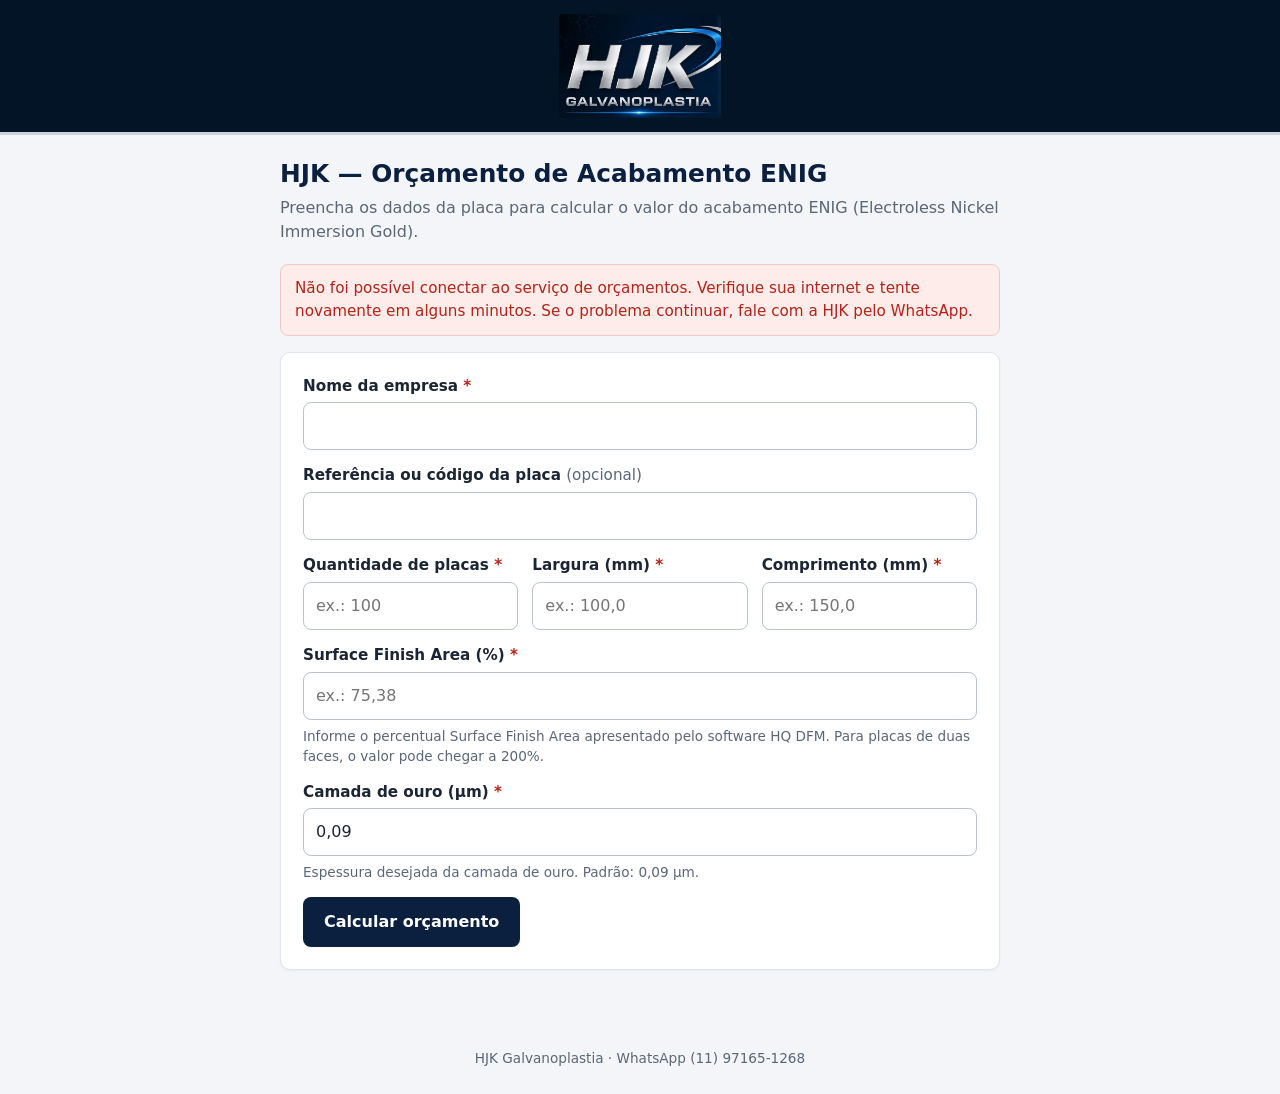
<file: index.html>
<!DOCTYPE html>
<html lang="pt-BR">
<head>
  <meta charset="utf-8">
  <meta name="viewport" content="width=device-width, initial-scale=1">
  <meta http-equiv="Content-Security-Policy" content="default-src 'self'; script-src 'self'; style-src 'self'; img-src 'self' data:; connect-src 'self' https://*.supabase.co; base-uri 'none'; form-action 'none'; object-src 'none'">
  <meta name="referrer" content="no-referrer">
  <title>HJK — Orçamento de Acabamento ENIG</title>
  <meta name="description" content="Calcule o orçamento do acabamento ENIG da HJK Galvanoplastia e envie a solicitação pelo WhatsApp.">
  <!-- Pré-visualização ao compartilhar o link (WhatsApp, redes sociais). Ao mudar de endereço, atualizar as URLs abaixo. -->
  <meta property="og:type" content="website">
  <meta property="og:locale" content="pt_BR">
  <meta property="og:site_name" content="HJK Galvanoplastia">
  <meta property="og:title" content="HJK — Orçamento de Acabamento ENIG">
  <meta property="og:description" content="Calcule online o valor do acabamento ENIG da HJK Galvanoplastia e confirme o pedido pelo WhatsApp.">
  <meta property="og:url" content="https://gilgil1957.github.io/HJK/">
  <meta property="og:image" content="https://gilgil1957.github.io/HJK/assets/og-hjk.jpg">
  <meta property="og:image:secure_url" content="https://gilgil1957.github.io/HJK/assets/og-hjk.jpg">
  <meta property="og:image:type" content="image/jpeg">
  <meta property="og:image:width" content="1200">
  <meta property="og:image:height" content="630">
  <meta property="og:image:alt" content="Logomarca HJK Galvanoplastia — Orçamento de Acabamento ENIG">
  <meta name="twitter:card" content="summary_large_image">
  <link rel="icon" href="assets/favicon.svg" type="image/svg+xml">
  <link rel="stylesheet" href="css/estilo.css">
</head>
<body>
  <header class="topo">
    <div class="topo-interno">
      <img class="logo" src="assets/logo-hjk.png" alt="HJK Galvanoplastia" id="logo">
      <div class="logo-texto" id="logo-texto" hidden>HJK <span>GALVANOPLASTIA</span></div>
    </div>
  </header>

  <main class="conteudo">
    <h1>HJK — Orçamento de Acabamento ENIG</h1>
    <p class="intro">Preencha os dados da placa para calcular o valor do acabamento ENIG (Electroless Nickel Immersion Gold).</p>

    <div id="aviso" class="aviso" role="alert" hidden></div>

    <form id="form-orcamento" class="cartao" novalidate autocomplete="on">
      <div class="campo">
        <label for="empresa">Nome da empresa <span class="obrig" aria-hidden="true">*</span></label>
        <input id="empresa" name="empresa" type="text" maxlength="120" required autocomplete="organization">
        <p class="erro" id="erro-empresa" aria-live="polite"></p>
      </div>

      <div class="campo">
        <label for="referencia">Referência ou código da placa <span class="opcional">(opcional)</span></label>
        <input id="referencia" name="referencia" type="text" maxlength="60" autocomplete="off">
        <p class="erro" id="erro-referencia" aria-live="polite"></p>
      </div>

      <div class="grade">
        <div class="campo">
          <label for="quantidade">Quantidade de placas <span class="obrig" aria-hidden="true">*</span></label>
          <input id="quantidade" name="quantidade" type="text" inputmode="numeric" placeholder="ex.: 100" autocomplete="off">
          <p class="erro" id="erro-quantidade" aria-live="polite"></p>
        </div>
        <div class="campo">
          <label for="largura">Largura (mm) <span class="obrig" aria-hidden="true">*</span></label>
          <input id="largura" name="largura" type="text" inputmode="decimal" placeholder="ex.: 100,0" autocomplete="off">
          <p class="erro" id="erro-largura" aria-live="polite"></p>
        </div>
        <div class="campo">
          <label for="comprimento">Comprimento (mm) <span class="obrig" aria-hidden="true">*</span></label>
          <input id="comprimento" name="comprimento" type="text" inputmode="decimal" placeholder="ex.: 150,0" autocomplete="off">
          <p class="erro" id="erro-comprimento" aria-live="polite"></p>
        </div>
      </div>

      <div class="campo">
        <label for="sfa">Surface Finish Area (%) <span class="obrig" aria-hidden="true">*</span></label>
        <input id="sfa" name="sfa" type="text" inputmode="decimal" placeholder="ex.: 75,38" autocomplete="off" aria-describedby="dica-sfa">
        <p class="dica" id="dica-sfa">Informe o percentual Surface Finish Area apresentado pelo software HQ DFM. Para placas de duas faces, o valor pode chegar a 200%.</p>
        <p class="erro" id="erro-sfa" aria-live="polite"></p>
      </div>

      <div class="campo">
        <label for="camada">Camada de ouro (µm) <span class="obrig" aria-hidden="true">*</span></label>
        <input id="camada" name="camada" type="text" inputmode="decimal" value="0,09" autocomplete="off" aria-describedby="dica-camada">
        <p class="dica" id="dica-camada">Espessura desejada da camada de ouro. Padrão: 0,09 µm.</p>
        <p class="erro" id="erro-camada" aria-live="polite"></p>
      </div>

      <div class="acoes">
        <button type="submit" id="btn-calcular" class="btn btn-primario">Calcular orçamento</button>
      </div>
    </form>

    <section id="resultado" class="cartao resultado" hidden aria-live="polite">
      <h2>Orçamento</h2>
      <p class="ident">Nº <strong id="r-id"></strong> · emitido em <span id="r-data"></span></p>

      <div class="valor-destaque">
        <span class="rotulo">Valor do orçamento</span>
        <span class="valor" id="r-valor-final"></span>
      </div>
      <p class="aviso-minimo" id="r-minimo" hidden>O valor calculado ficou abaixo do valor mínimo por pedido; foi aplicado o valor mínimo.</p>

      <dl class="detalhes">
        <div><dt>Área de acabamento por placa</dt><dd id="r-area-placa"></dd></div>
        <div><dt>Área total do pedido</dt><dd id="r-area-total"></dd></div>
        <div><dt>Camada de ouro</dt><dd id="r-camada"></dd></div>
        <div><dt>Valor calculado do serviço</dt><dd id="r-valor-calculado"></dd></div>
        <div><dt>Valor por placa</dt><dd id="r-unitario"></dd></div>
      </dl>

      <div class="acoes acoes-resultado">
        <a id="btn-whatsapp" class="btn btn-whatsapp" href="#" target="_blank" rel="noopener noreferrer">Confirmar pedido pelo WhatsApp</a>
        <a id="btn-email" class="btn btn-email" href="#">Confirmar pedido por e-mail</a>
        <button type="button" id="btn-novo" class="btn btn-secundario">Novo orçamento</button>
      </div>
      <p class="nota">Ao clicar, o WhatsApp ou o seu programa de e-mail abrirá com a solicitação preenchida. <strong>Confira e envie</strong> para que a HJK receba o pedido.</p>
      <p class="nota" id="nota-email">Se o e-mail não abrir, envie a solicitação para <a id="link-email-texto" href="#"></a> com o número do orçamento.</p>
    </section>
  </main>

  <footer class="rodape">HJK Galvanoplastia · WhatsApp (11) 97165-1268</footer>

  <script src="js/config.js"></script>
  <script src="js/comum.js"></script>
  <script src="js/logo.js"></script>
  <script src="js/app.js"></script>
</body>
</html>
</file>
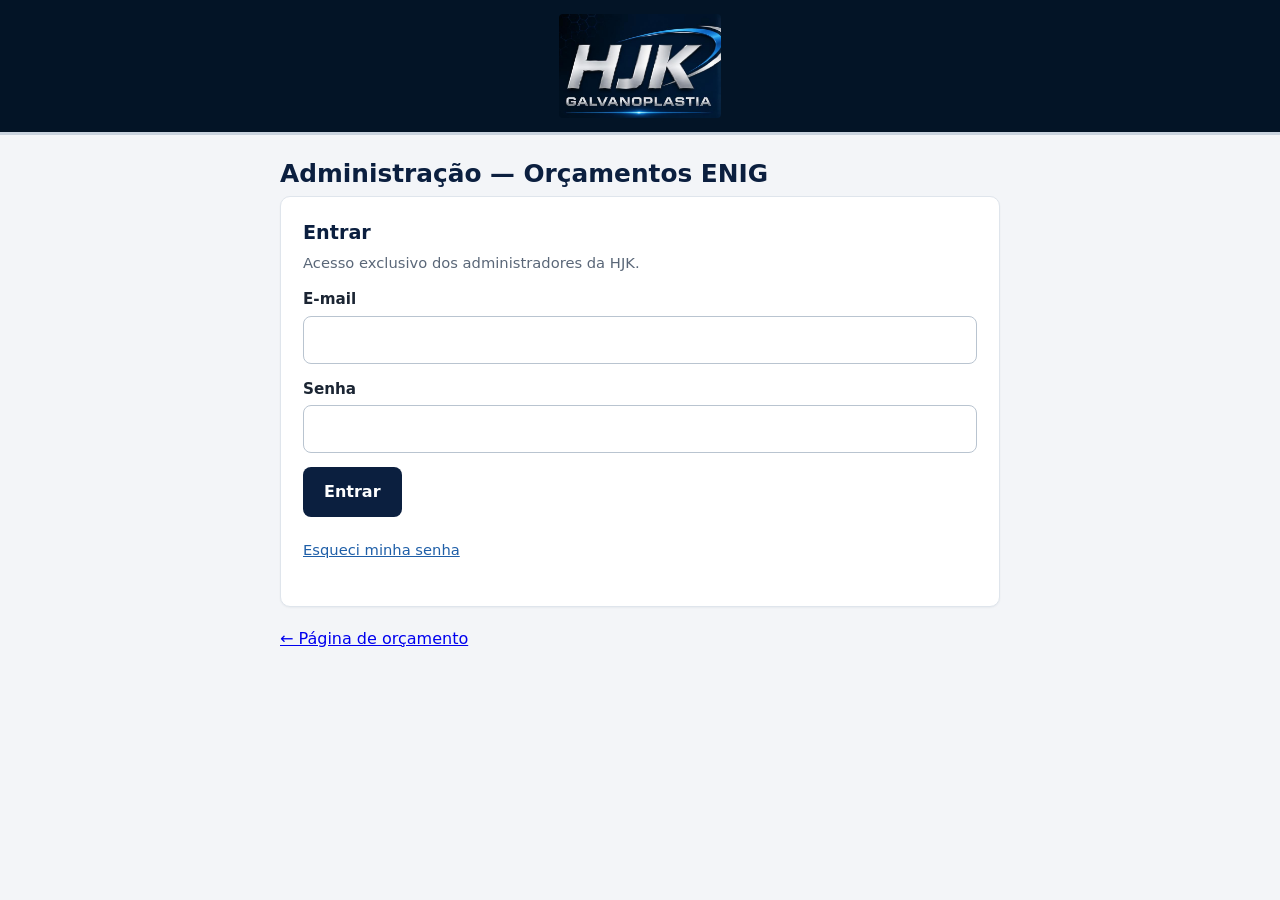
<file: admin.html>
<!DOCTYPE html>
<html lang="pt-BR">
<head>
  <meta charset="utf-8">
  <meta name="viewport" content="width=device-width, initial-scale=1">
  <meta http-equiv="Content-Security-Policy" content="default-src 'self'; script-src 'self'; style-src 'self'; img-src 'self' data:; connect-src 'self' https://*.supabase.co wss://*.supabase.co; base-uri 'none'; form-action 'none'; object-src 'none'">
  <meta name="referrer" content="no-referrer">
  <meta name="robots" content="noindex, nofollow">
  <title>HJK — Administração</title>
  <meta property="og:type" content="website">
  <meta property="og:locale" content="pt_BR">
  <meta property="og:title" content="HJK — Administração dos Orçamentos ENIG">
  <meta property="og:description" content="Acesso restrito à HJK Galvanoplastia.">
  <meta property="og:url" content="https://gilgil1957.github.io/HJK/admin.html">
  <meta property="og:image" content="https://gilgil1957.github.io/HJK/assets/og-hjk.jpg">
  <meta property="og:image:width" content="1200">
  <meta property="og:image:height" content="630">
  <meta name="twitter:card" content="summary_large_image">
  <link rel="icon" href="assets/favicon.svg" type="image/svg+xml">
  <link rel="stylesheet" href="css/estilo.css">
</head>
<body>
  <header class="topo">
    <div class="topo-interno">
      <img class="logo" src="assets/logo-hjk.png" alt="HJK Galvanoplastia" id="logo">
      <div class="logo-texto" id="logo-texto" hidden>HJK <span>GALVANOPLASTIA</span></div>
    </div>
  </header>

  <main class="conteudo">
    <h1>Administração — Orçamentos ENIG</h1>

    <div id="aviso" class="aviso" role="alert" hidden></div>

    <!-- Login -->
    <form id="form-login" class="cartao" novalidate hidden>
      <h2 class="secao-titulo">Entrar</h2>
      <p class="secao-sub">Acesso exclusivo dos administradores da HJK.</p>
      <div class="campo">
        <label for="email">E-mail</label>
        <input id="email" type="email" autocomplete="username" required>
      </div>
      <div class="campo">
        <label for="senha">Senha</label>
        <input id="senha" type="password" autocomplete="current-password" required>
      </div>
      <div class="acoes"><button type="submit" id="btn-entrar" class="btn btn-primario">Entrar</button></div>
      <p><button type="button" id="btn-esqueci" class="link-acao">Esqueci minha senha</button></p>
    </form>

    <!-- Esqueci minha senha -->
    <form id="form-esqueci" class="cartao" novalidate hidden>
      <h2 class="secao-titulo">Recuperar senha</h2>
      <p class="secao-sub">Informe o e-mail de administrador. Você receberá um link para criar uma senha nova.</p>
      <div class="campo">
        <label for="email-recuperar">E-mail</label>
        <input id="email-recuperar" type="email" autocomplete="username" required>
      </div>
      <div class="acoes">
        <button type="submit" id="btn-enviar-link" class="btn btn-primario">Enviar link</button>
        <button type="button" id="btn-voltar-login" class="btn btn-secundario">Voltar</button>
      </div>
    </form>

    <!-- Nova senha (recuperação ou alteração) -->
    <form id="form-nova-senha" class="cartao" novalidate hidden>
      <h2 class="secao-titulo">Criar nova senha</h2>
      <p class="secao-sub">Use pelo menos 10 caracteres, misturando letras, números e símbolos.</p>
      <div class="campo">
        <label for="nova-senha">Nova senha</label>
        <input id="nova-senha" type="password" autocomplete="new-password" required>
      </div>
      <div class="campo">
        <label for="nova-senha-2">Repita a nova senha</label>
        <input id="nova-senha-2" type="password" autocomplete="new-password" required>
      </div>
      <div class="acoes">
        <button type="submit" id="btn-salvar-senha" class="btn btn-primario">Salvar nova senha</button>
        <button type="button" id="btn-cancelar-senha" class="btn btn-secundario">Cancelar</button>
      </div>
    </form>

    <!-- Painel -->
    <div id="painel" hidden>
      <div class="barra-admin">
        <p>Conectado como <strong id="usuario-email"></strong></p>
        <div class="acoes">
          <button type="button" id="btn-alterar-senha" class="btn btn-secundario">Alterar senha</button>
          <button type="button" id="btn-sair" class="btn btn-secundario">Sair</button>
        </div>
      </div>

      <section class="cartao">
        <h2 class="secao-titulo">Preços e parâmetros</h2>
        <p class="secao-sub">Valores usados em todos os novos orçamentos. <span id="config-data"></span></p>
        <form id="form-config" novalidate>
          <div id="config"></div>
          <div class="barra-salvar acoes">
            <button type="submit" id="btn-salvar-config" class="btn btn-primario">Salvar alterações</button>
            <button type="button" id="btn-desfazer" class="btn btn-secundario">Desfazer</button>
          </div>
        </form>
      </section>

      <section class="cartao">
        <h2 class="secao-titulo">Simulador de orçamento</h2>
        <p class="secao-sub">Mostra a composição completa do custo e do preço. Visível só na administração.</p>
        <form id="form-simular" novalidate>
          <div class="grade-3">
            <div class="campo"><label for="s-largura">Largura (mm)</label><input id="s-largura" type="text" inputmode="decimal" value="100" autocomplete="off"></div>
            <div class="campo"><label for="s-comprimento">Comprimento (mm)</label><input id="s-comprimento" type="text" inputmode="decimal" value="100" autocomplete="off"></div>
            <div class="campo"><label for="s-quantidade">Quantidade</label><input id="s-quantidade" type="text" inputmode="numeric" value="100" autocomplete="off"></div>
            <div class="campo"><label for="s-sfa">Surface Finish Area (%)</label><input id="s-sfa" type="text" inputmode="decimal" value="75,38" autocomplete="off"></div>
            <div class="campo"><label for="s-camada">Camada de ouro (µm)</label><input id="s-camada" type="text" inputmode="decimal" value="0,09" autocomplete="off"></div>
          </div>
          <div class="acoes"><button type="submit" id="btn-simular" class="btn btn-primario">Simular</button></div>
        </form>
        <div id="sim-resultado" hidden></div>
      </section>

      <section class="cartao">
        <h2 class="secao-titulo">Conferir orçamento recebido</h2>
        <p class="secao-sub">Cole a mensagem recebida pelo WhatsApp ou por e-mail e clique em “Ler mensagem”, ou preencha os campos manualmente.</p>
        <div class="campo">
          <label for="msg-colada">Mensagem recebida</label>
          <textarea id="msg-colada" placeholder="Cole aqui a mensagem completa…"></textarea>
        </div>
        <div class="acoes"><button type="button" id="btn-ler" class="btn btn-secundario">Ler mensagem</button></div>

        <form id="form-verificar" novalidate>
          <div class="grade-2">
            <div class="campo">
              <label for="v-id">Nº do orçamento</label>
              <input id="v-id" type="text" placeholder="HJK-AAMMDD-XXXX-XXXXXXXXXX" autocomplete="off">
            </div>
            <div class="campo">
              <label for="v-emitido">Emitido em</label>
              <input id="v-emitido" type="text" placeholder="DD/MM/AAAA HH:MM" autocomplete="off">
            </div>
            <div class="campo"><label for="v-empresa">Empresa</label><input id="v-empresa" type="text" autocomplete="off"></div>
            <div class="campo"><label for="v-referencia">Referência da placa <span class="opcional">(vazio se “não informada”)</span></label><input id="v-referencia" type="text" autocomplete="off"></div>
            <div class="campo"><label for="v-largura">Largura (mm)</label><input id="v-largura" type="text" inputmode="decimal" autocomplete="off"></div>
            <div class="campo"><label for="v-comprimento">Comprimento (mm)</label><input id="v-comprimento" type="text" inputmode="decimal" autocomplete="off"></div>
            <div class="campo"><label for="v-quantidade">Quantidade</label><input id="v-quantidade" type="text" inputmode="numeric" autocomplete="off"></div>
            <div class="campo"><label for="v-sfa">Surface Finish Area (%)</label><input id="v-sfa" type="text" inputmode="decimal" autocomplete="off"></div>
            <div class="campo"><label for="v-camada">Camada de ouro (µm)</label><input id="v-camada" type="text" inputmode="decimal" autocomplete="off"></div>
            <div class="campo"><label for="v-valor">Valor do orçamento (R$)</label><input id="v-valor" type="text" inputmode="decimal" autocomplete="off"></div>
          </div>
          <div class="acoes"><button type="submit" id="btn-verificar" class="btn btn-primario">Verificar</button></div>
        </form>
        <div id="verif-resultado" class="verif-resultado" hidden></div>
      </section>
    </div>

    <p><a href="index.html">← Página de orçamento</a></p>
  </main>

  <script src="js/config.js"></script>
  <script src="js/comum.js"></script>
  <script src="js/logo.js"></script>
  <script src="js/vendor/supabase-2.119.0.js"></script>
  <script src="js/admin.js"></script>
</body>
</html>
</file>
<file: css/estilo.css>
/* HJK — Orçamento ENIG. Paleta inspirada na marca: azul-marinho, azul e prata. */
:root {
  --marinho: #0b1f3f;
  --marinho-2: #13305c;
  --azul: #1f5fa8;
  --azul-claro: #e8f0fa;
  --prata: #c9d3de;
  --texto: #1b2533;
  --texto-suave: #5a6778;
  --fundo: #f3f5f8;
  --branco: #ffffff;
  --erro: #b42318;
  --erro-fundo: #fdecea;
  --ok: #0f7b45;
  --ok-fundo: #e6f4ec;
  --whatsapp: #1d9a50;
  --raio: 10px;
}

* { box-sizing: border-box; }

html { -webkit-text-size-adjust: 100%; }

body {
  margin: 0;
  font-family: system-ui, -apple-system, "Segoe UI", Roboto, Arial, sans-serif;
  font-size: 16px;
  line-height: 1.5;
  color: var(--texto);
  background: var(--fundo);
  min-height: 100vh;
  display: flex;
  flex-direction: column;
}

[hidden] { display: none !important; }

/* Cabeçalho */
.topo {
  /* Tom médio das bordas da logomarca, para a imagem se fundir à faixa */
  background: #031426;
  border-bottom: 3px solid var(--prata);
}
.topo-interno {
  max-width: 760px;
  margin: 0 auto;
  padding: 14px 20px;
  display: flex;
  align-items: center;
  justify-content: center;
  gap: 12px;
}
.logo { display: block; height: 104px; width: auto; max-width: 100%; border-radius: 4px; }
.logo-texto {
  color: var(--branco);
  font-weight: 800;
  font-size: 30px;
  letter-spacing: 2px;
  line-height: 1.1;
}
.logo-texto span {
  display: block;
  font-size: 13px;
  font-weight: 600;
  letter-spacing: 4px;
  color: var(--prata);
}

/* Conteúdo */
.conteudo {
  flex: 1;
  width: 100%;
  max-width: 760px;
  margin: 0 auto;
  padding: 24px 20px 40px;
}
h1 { font-size: 1.55rem; line-height: 1.25; margin: 0 0 6px; color: var(--marinho); }
h2 { font-size: 1.2rem; margin: 0 0 4px; color: var(--marinho); }
.intro { margin: 0 0 20px; color: var(--texto-suave); }

.cartao {
  background: var(--branco);
  border: 1px solid #dfe5ec;
  border-radius: var(--raio);
  padding: 22px;
  box-shadow: 0 1px 2px rgba(11, 31, 63, .05);
  margin-bottom: 20px;
}

/* Campos */
.campo { margin-bottom: 14px; }
.grade { display: grid; grid-template-columns: repeat(3, 1fr); gap: 0 14px; }
label { display: block; font-weight: 600; font-size: .95rem; margin-bottom: 5px; }
.obrig { color: var(--erro); }
.opcional { font-weight: 400; color: var(--texto-suave); }
input, textarea {
  width: 100%;
  font: inherit;
  font-size: 16px; /* evita zoom automático no iPhone */
  padding: 11px 12px;
  border: 1px solid #b9c4d0;
  border-radius: 8px;
  background: var(--branco);
  color: var(--texto);
}
textarea { resize: vertical; min-height: 120px; }
input:focus, textarea:focus { outline: 3px solid rgba(31, 95, 168, .25); border-color: var(--azul); }
input[aria-invalid="true"] { border-color: var(--erro); background: #fffafa; }
.dica { font-size: .85rem; color: var(--texto-suave); margin: 6px 0 0; }
.erro { font-size: .85rem; color: var(--erro); margin: 4px 0 0; min-height: 0; }
.erro:empty { display: none; }

/* Botões */
.acoes { display: flex; gap: 10px; flex-wrap: wrap; margin-top: 8px; }
.btn {
  display: inline-flex;
  align-items: center;
  justify-content: center;
  font: inherit;
  font-weight: 700;
  font-size: 1rem;
  padding: 12px 20px;
  border-radius: 8px;
  border: 1px solid transparent;
  cursor: pointer;
  text-decoration: none;
  min-height: 48px;
}
.btn:disabled { opacity: .55; cursor: not-allowed; }
.btn-primario { background: var(--marinho); color: var(--branco); }
.btn-primario:hover:not(:disabled) { background: var(--marinho-2); }
.btn-secundario { background: var(--branco); color: var(--marinho); border-color: #b9c4d0; }
.btn-secundario:hover { background: var(--fundo); }
.btn-whatsapp { background: var(--whatsapp); color: var(--branco); }
.btn-whatsapp:hover { filter: brightness(.95); }
.btn-email { background: var(--azul); color: var(--branco); }
.btn-email:hover { filter: brightness(.95); }
.btn-link { background: none; border: none; color: var(--prata); padding: 6px 0; min-height: 0; font-weight: 600; }

/* Avisos */
.aviso { border-radius: 8px; padding: 12px 14px; margin-bottom: 16px; font-size: .95rem; }
.aviso.erro { background: var(--erro-fundo); color: var(--erro); border: 1px solid #f4c7c3; }
.aviso.info { background: var(--azul-claro); color: var(--marinho); border: 1px solid #c7d8ef; }
.aviso.ok { background: var(--ok-fundo); color: var(--ok); border: 1px solid #b9e0c9; }

/* Resultado */
.resultado { border-top: 4px solid var(--azul); }
.ident { margin: 0 0 16px; color: var(--texto-suave); font-size: .92rem; }
.ident span { white-space: nowrap; }
.ident strong { color: var(--texto); font-family: ui-monospace, "SFMono-Regular", Consolas, monospace; letter-spacing: .5px; overflow-wrap: anywhere; }
.valor-destaque {
  background: linear-gradient(135deg, var(--marinho), var(--marinho-2));
  color: var(--branco);
  border-radius: var(--raio);
  padding: 18px 20px;
  display: flex;
  flex-direction: column;
  gap: 2px;
}
.valor-destaque .rotulo { font-size: .9rem; color: var(--prata); }
.valor-destaque .valor { font-size: 2.1rem; font-weight: 800; letter-spacing: .5px; }
.aviso-minimo { background: #fff6e0; color: #7a4b00; border-radius: 8px; padding: 10px 12px; margin: 10px 0 0; font-size: .9rem; }
.detalhes { margin: 16px 0 6px; }
.detalhes div { display: flex; justify-content: space-between; gap: 12px; padding: 9px 0; border-bottom: 1px solid #edf1f5; }
.detalhes div:last-child { border-bottom: 0; }
.detalhes dt { color: var(--texto-suave); }
.detalhes dd { margin: 0; font-weight: 700; text-align: right; white-space: nowrap; }
.acoes-resultado { margin-top: 14px; }
.nota { font-size: .85rem; color: var(--texto-suave); margin: 12px 0 0; }

/* Administração */
.barra-admin { display: flex; justify-content: space-between; align-items: center; gap: 10px; flex-wrap: wrap; margin-bottom: 16px; }
.barra-admin p { margin: 0; color: var(--texto-suave); font-size: .92rem; }
.atuais { display: grid; grid-template-columns: 1fr 1fr; gap: 12px; margin: 10px 0 18px; }
.atuais div { background: var(--azul-claro); border-radius: 8px; padding: 12px; }
.atuais span { display: block; font-size: .85rem; color: var(--texto-suave); }
.atuais strong { font-size: 1.25rem; color: var(--marinho); }
.grade-2 { display: grid; grid-template-columns: 1fr 1fr; gap: 0 14px; }
.verif-resultado { border-radius: 8px; padding: 14px; margin-top: 14px; }
.verif-resultado.valido { background: var(--ok-fundo); border: 1px solid #b9e0c9; }
.verif-resultado.invalido { background: var(--erro-fundo); border: 1px solid #f4c7c3; }
.verif-resultado h3 { margin: 0 0 6px; font-size: 1.05rem; }
.verif-resultado.valido h3 { color: var(--ok); }
.verif-resultado.invalido h3 { color: var(--erro); }
.verif-resultado p { margin: 4px 0; font-size: .93rem; }
.secao-titulo { margin: 0 0 4px; }
.secao-sub { margin: 0 0 14px; color: var(--texto-suave); font-size: .92rem; }

/* Rodapé */
.rodape { text-align: center; font-size: .85rem; color: var(--texto-suave); padding: 18px 20px 26px; }

/* Celular */
@media (max-width: 640px) {
  .topo-interno { padding: 12px 16px; }
  .logo { height: 80px; }
  .conteudo { padding: 18px 14px 32px; }
  h1 { font-size: 1.3rem; }
  .cartao { padding: 16px; }
  .grade, .grade-2, .atuais { grid-template-columns: 1fr; }
  .acoes .btn { width: 100%; }
  .valor-destaque .valor { font-size: 1.8rem; }
  .detalhes div { flex-direction: column; gap: 0; }
  .detalhes dd { text-align: left; }
}

#atual-data { margin: 0 0 18px; }
#form-verificar { margin-top: 18px; }

/* Administração v2 */
.grupo-titulo { margin: 18px 0 8px; font-size: 1rem; color: var(--marinho); border-bottom: 1px solid #e3e8ee; padding-bottom: 4px; }
.tabela-wrap { overflow-x: auto; -webkit-overflow-scrolling: touch; }
table.tabela { width: 100%; border-collapse: collapse; font-size: .92rem; }
table.tabela th, table.tabela td { padding: 7px 6px; border-bottom: 1px solid #edf1f5; text-align: left; vertical-align: middle; }
table.tabela th { color: var(--texto-suave); font-weight: 600; font-size: .82rem; white-space: nowrap; }
table.tabela td.num, table.tabela th.num { text-align: right; white-space: nowrap; }
table.tabela input, table.tabela select { padding: 7px 8px; font-size: 15px; min-width: 84px; }
table.tabela select { width: auto; font: inherit; border: 1px solid #b9c4d0; border-radius: 8px; background: #fff; }
table.tabela tr.total td { font-weight: 700; border-top: 2px solid #d5dde6; }
table.tabela tr.destaque td { font-weight: 800; color: var(--marinho); font-size: 1rem; }
.grade-3 { display: grid; grid-template-columns: repeat(3, 1fr); gap: 0 14px; }
.campo .unid { color: var(--texto-suave); font-weight: 400; }
.link-acao { background: none; border: 0; color: var(--azul); font: inherit; font-size: .92rem; cursor: pointer; padding: 6px 0; text-decoration: underline; }
.barra-salvar { position: sticky; bottom: 0; background: rgba(255,255,255,.96); padding: 10px 0 4px; border-top: 1px solid #e3e8ee; margin-top: 12px; }
@media (max-width: 640px) { .grade-3 { grid-template-columns: 1fr 1fr; } }
@media (max-width: 640px) {
  .barra-salvar { flex-wrap: nowrap; }
  .barra-salvar .btn { width: auto; flex: 1; min-height: 44px; padding: 10px 12px; }
  .barra-admin .acoes { width: 100%; flex-wrap: nowrap; }
  .barra-admin .acoes .btn { flex: 1; }
}
</file>
